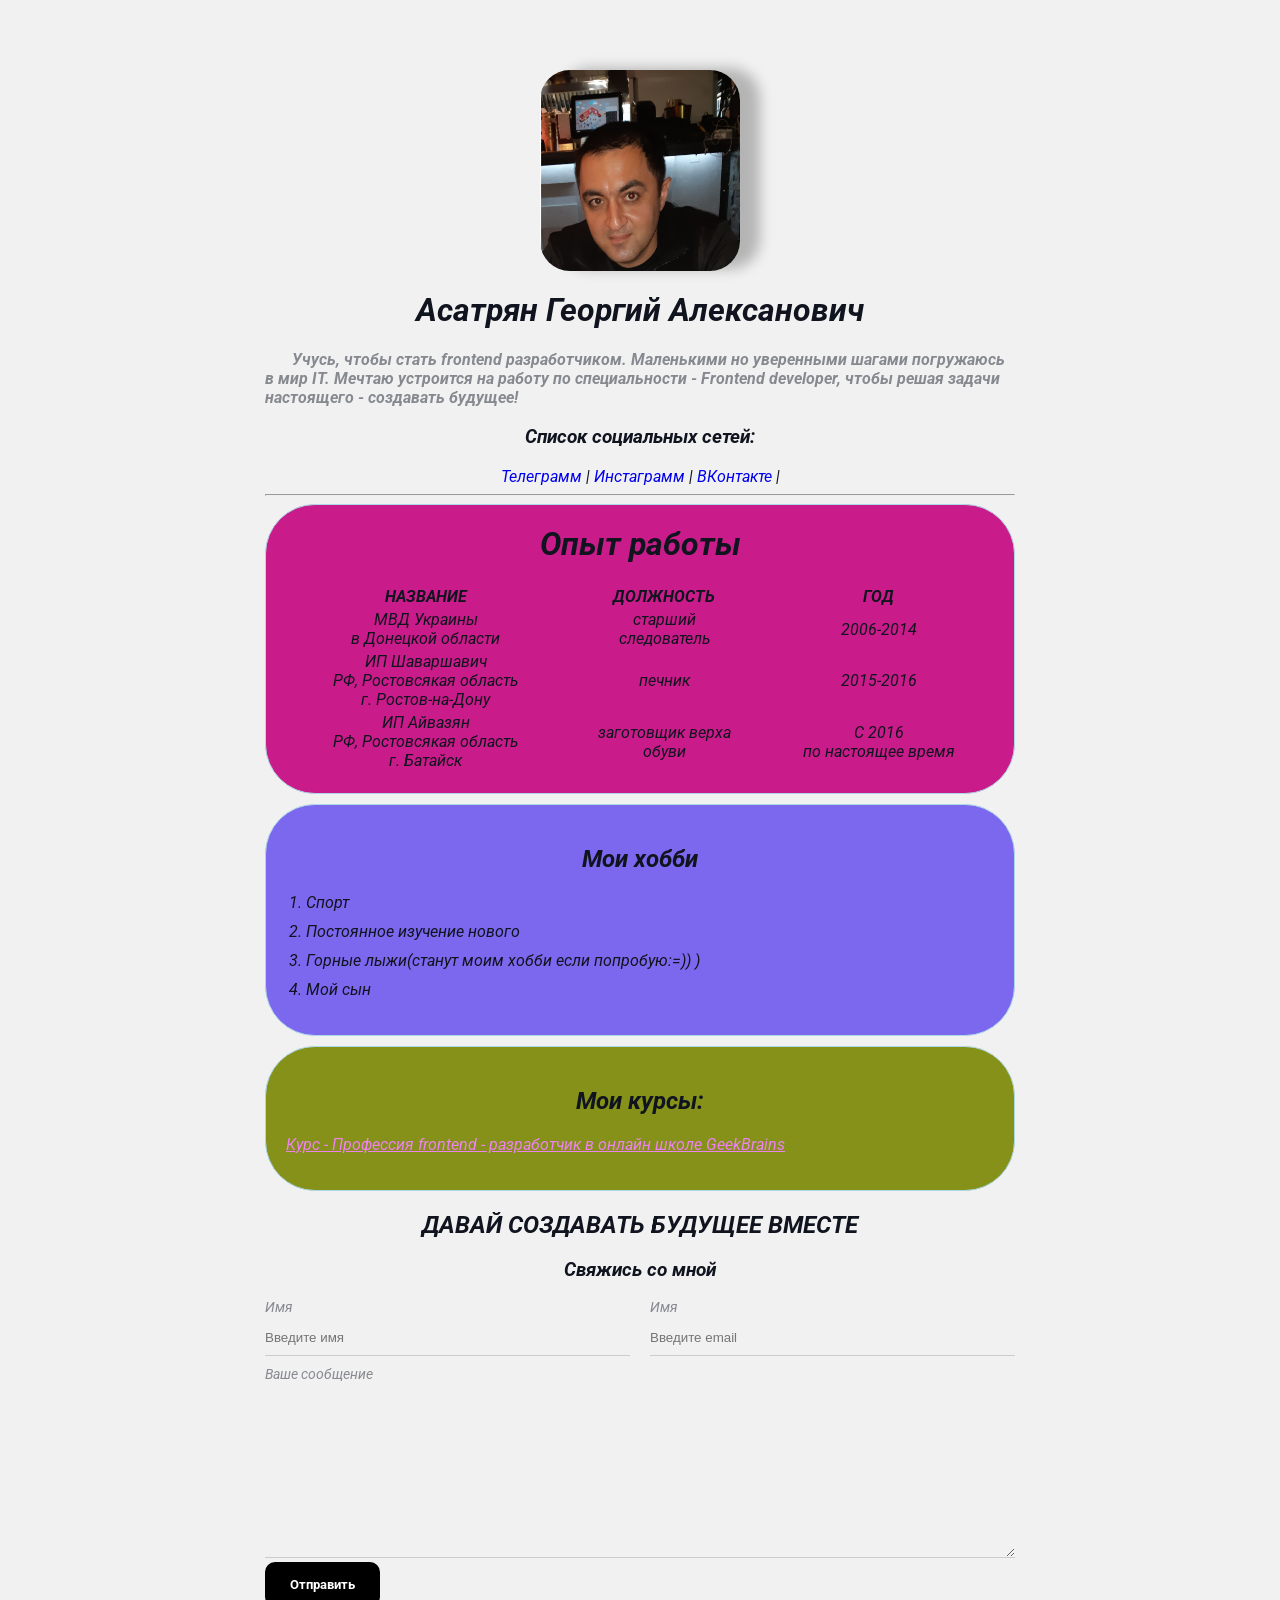
<file: index.html>
<!DOCTYPE html>
<html lang="en">

<head>
    <meta charset="UTF-8">
    <meta http-equiv="X-UA-Compatible" content="IE=edge">
    <meta name="viewport" content="width=device-width, initial-scale=1.0">
    <title>Document</title>
    <meta name="keywords" content="Asatryan, CV, resume">
    <meta name="description" content="Сайт - резюме Асатряна Георгия">
    <link rel="stylesheet" href="style.css">
</head>

<body>
    <div class="container">
        <div class="info">

            <img src="imeg_resume.jpg/imeg_resume.jpg" alt="photo_resume" class="avatar">

            <div class="info_text">
                <div class="text">
                    <h1>Асатрян Георгий Алексанович</h1>
                </div>
                <p>Учусь, чтобы стать <strong>frontend разработчиком</strong>. Маленькими но уверенными шагами
                    погружаюсь в
                    мир
                    IT.
                    Мечтаю устроится на работу по специальности - <strong><em>Frontend developer</em></strong>, чтобы
                    решая
                    задачи
                    настоящего - создавать
                    будущее!</p>
            </div>
            <div class="account">
                <h3>Список социальных сетей:</h3>

                <a href="https://web.telegram.org/k/" target="_blank">Телеграмм</a> |

                <a href="https://www.instagram.com/gyry007/" target="_blank">Инстаграмм</a> |

                <a href="https://vk.com/GYRY007?from=address_box" target="_blank">ВКонтакте</a> |
            </div>
        </div>

        <hr>

        <div class="card bg-violetred">

            <h1>Опыт работы</h1>

            <Table class="table">
                <thead>
                    <tr>
                        <th>НАЗВАНИЕ</th>
                        <th>ДОЛЖНОСТЬ</th>
                        <th>ГОД</th>
                    </tr>
                </thead>

                <tbody>
                    <tr>
                        <td>МВД Украины <br> в Донецкой области</td>
                        <td>старший <br>следователь</td>
                        <td>2006-2014</td>
                    </tr>
                </tbody>

                <tbody>
                    <tr>
                        <td>ИП Шаваршавич <br> РФ, Ростовсякая область <br> г. Ростов-на-Дону</td>
                        <td> печник </td>
                        <td>2015-2016
                    </tr>
                </tbody>

                <tbody>
                    <tr>
                        <td>ИП Айвазян <br> РФ, Ростовсякая область <br> г. Батайск</td>
                        <td>заготовщик верха <br> обуви</td>
                        <td>С 2016 <br> по настоящее время</td>
                    </tr>
                </tbody>
            </Table>
        </div>

        <div class="card bg-mediumslateblue">
            <h2>Мои хобби</h2>

            <ol class="list">
                <li>Спорт</li>
                <li>Постоянное изучение нового</li>
                <li>Горные лыжи(станут моим хобби если попробую:=)) )</li>
                <li>Мой сын</li>
            </ol>
        </div>

        <div class="card bg-green">
            <h2>Мои курсы:</h2>

            <Ul class="link-list">
                <li style="color: #EE82EE; text-decoration: underline;">Курс - Профессия frontend -
                    разработчик в
                    онлайн
                    школе GeekBrains</li>
            </Ul>
        </div>

        <h2>ДАВАЙ СОЗДАВАТЬ БУДУЩЕЕ ВМЕСТЕ</h2>


        <form action="/" class="form">

            <h3>Свяжись со мной</h3>

            <div class="form-row">
                <div class="form-group">
                    <label for="name">Имя</label>
                    <input type="name" id="name" placeholder="Введите имя">
                </div>

                <div class="form-group">
                    <label for="email">Имя</label>
                    <input type="email" id="email" placeholder="Введите email">
                </div>
            </div>
            <div class="form-group">
                <label for="message">Ваше сообщение</label>
                <textarea name="message" id="message" cols="30" rows="10"></textarea>
            </div>

            <button type="submit" class="btn"><strong>Отправить</strong></button>
        </form>
    </div>
</body>

</html>
</file>
<file: style.css>
@import url('https://fonts.googleapis.com/css2?family=Roboto&display=swap');

.container {
    max-width: 750px;
    margin: auto;
    padding-top: 30px;
}

@media (max-width: 650px) {
    .container {
        font-size: 1rem;
        padding: 15px;
        text-align: center;
    }
}

.avatar {
    width: 200px;
    border-radius: 30px;
    box-shadow: 20px -2px 13px rgba(0, 0, 0, .25);
    display: block;
    margin: 20px auto;
}

body {
    font-size: 16px;
    font-family: 'Roboto', sans-serif;
    font-weight: normal;
    font-style: oblique;
    background: #f1f1f1;
    color: #0f141e;
    margin: 20px;
}


.info_text p {
    font-style: italic;
    font-weight: bold;
    color: #86898f;
    text-indent: 3ch;
}

.text {
    text-align: center;
}

.account {
    text-align: center;
}

.card {
    border: 1px solid LightBlue;
    border-radius: 50px;
    padding: 20px;
    margin-bottom: 10px;
}

.bg-green {
    background: #859119;
    margin-bottom: 10px;
}

.bg-mediumslateblue {
    background: #7b68ee;
    margin-bottom: 10px;
}

.bg-violetred {
    background: #c91b89;
    margin-bottom: 10px;
    text-align: center;
}

h1 {
    margin-top: 0;
}

h2 {
    text-align: center;
}

.btn {
    background: #000;
    color: white;
    padding: 15px 25px;
    cursor: pointer;
    font-family: inherit;
    border-radius: 10px;
    border: none;
}

.btn:hover {
    opacity: 0.7;
    color: #C71585;
}

a {
    cursor: pointer;
    font-family: inherit;
    border: none;
    text-decoration: none;
    transition: all 0.2s;
}

a:hover {
    text-decoration: underline;
    color: brown;
    font-size: 2rem;
}

a:active {
    color: chartreuse;
}

.list {
    padding: 0 20px;
}

.list li {
    margin-bottom: 10px;
}

.link-list {
    list-style: none;
    padding: 0;
}

.link-list li {
    margin-bottom: 10px;
}

.table {
    width: 100%;
}

.form h3 {
    text-align: center;
}

.form-row {
    margin-bottom: 10px;
    display: flex;
}

.form-row .form-group {
    /* display: inline-block; */
    margin-right: 20px;
    width: 50%;
    /* width: calc(50% - 20px); */
}

.form-row .form-group:last-child {
    margin-right: 0;
}

@media (max-width: 650px) {
    .form-row {
        display: block;
    }
}

.form-group label {
    display: block;
    font-size: 14px;
    color: #86898f;
}

.form-group input,
.form-group textarea {
    width: 100%;
    box-sizing: border-box;
    border: none;
    background: transparent;
    border-bottom: 1px solid #ccc;
    color: #000;
    padding: 15px 0 10px;
    outline: none;
}
</file>
